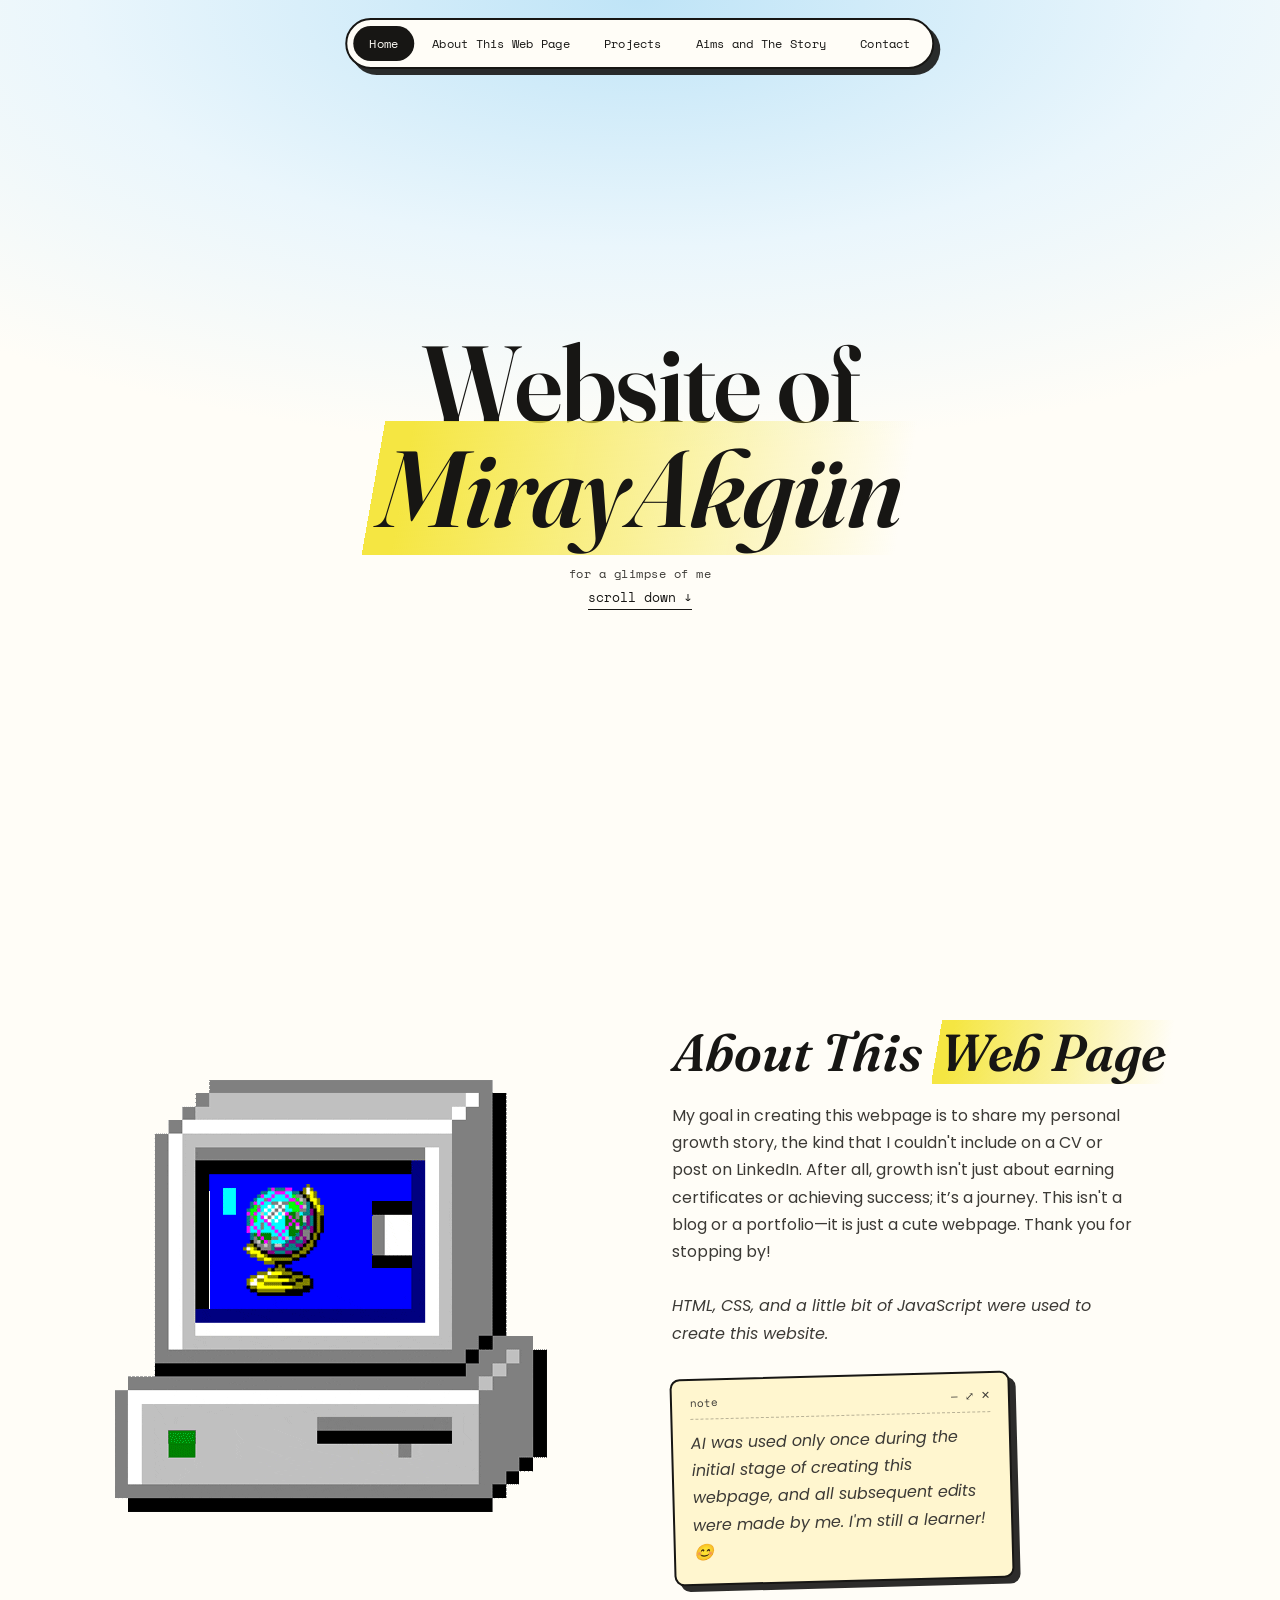
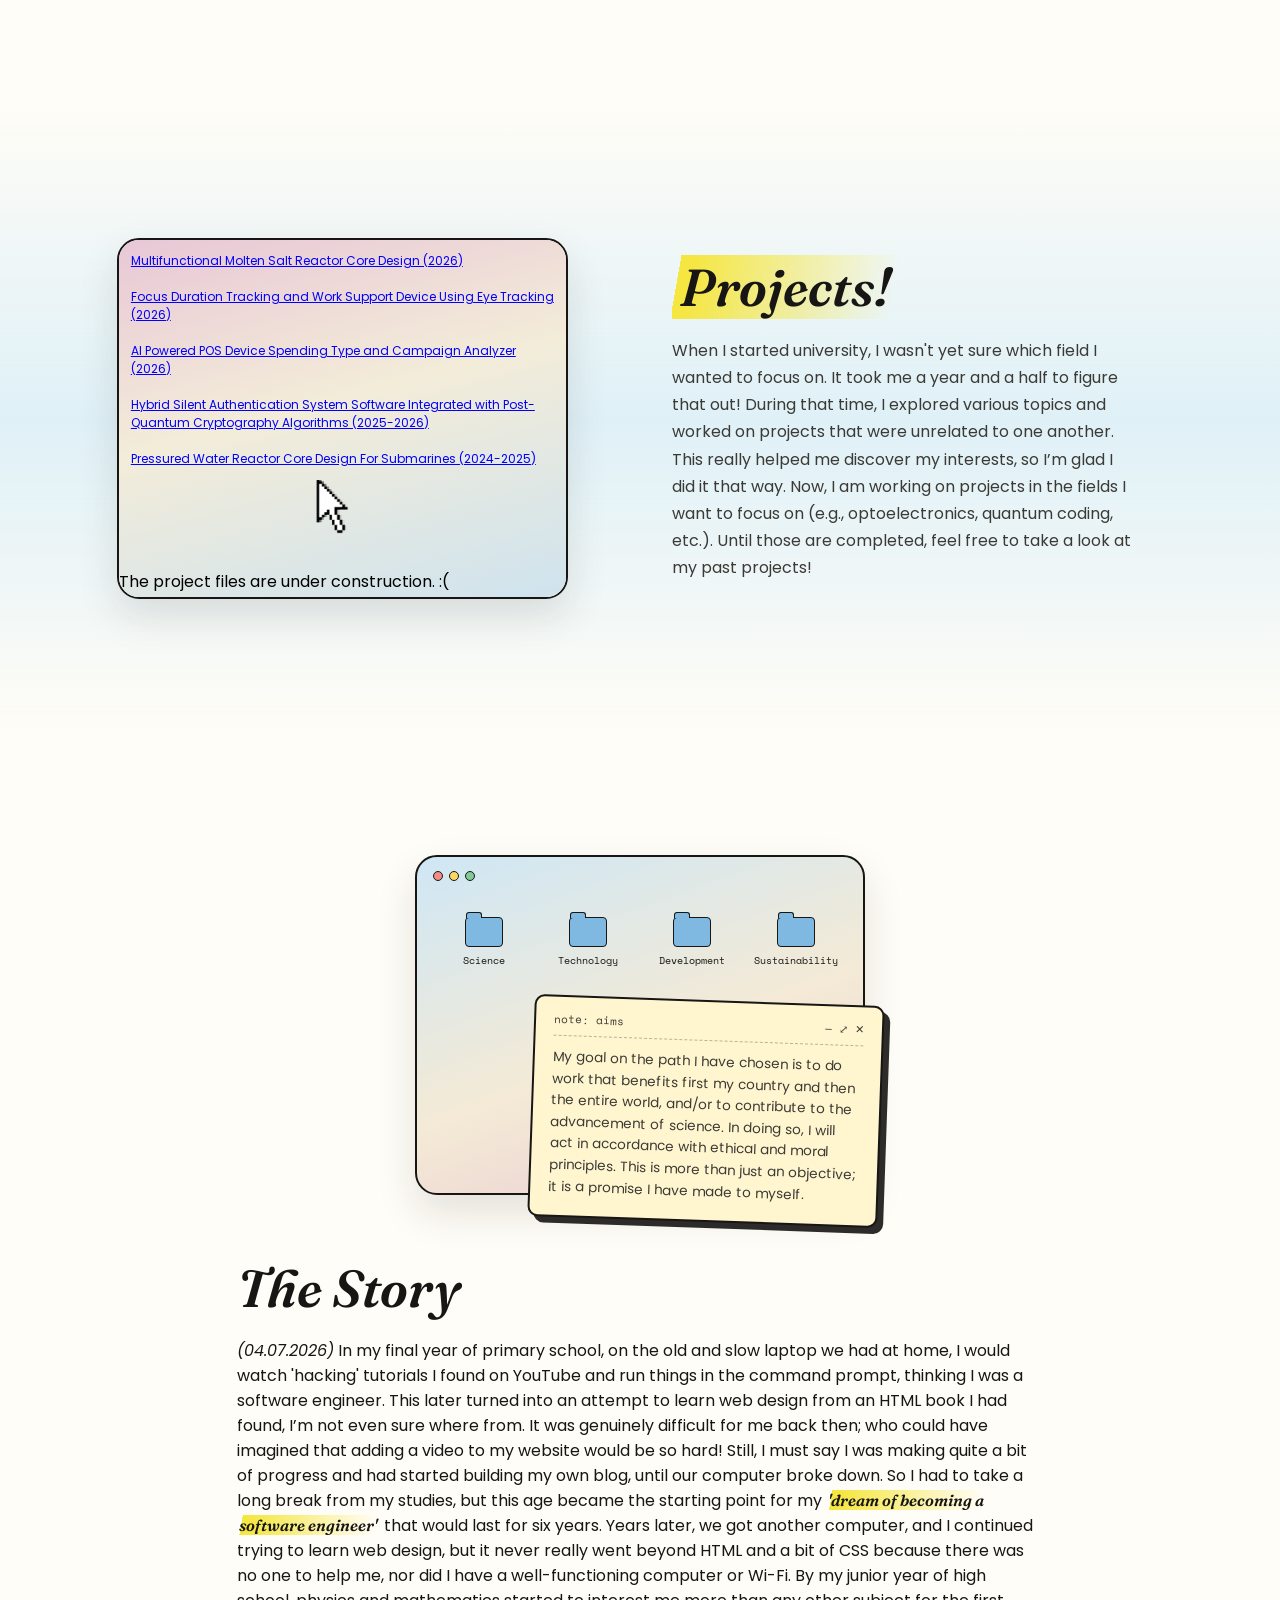
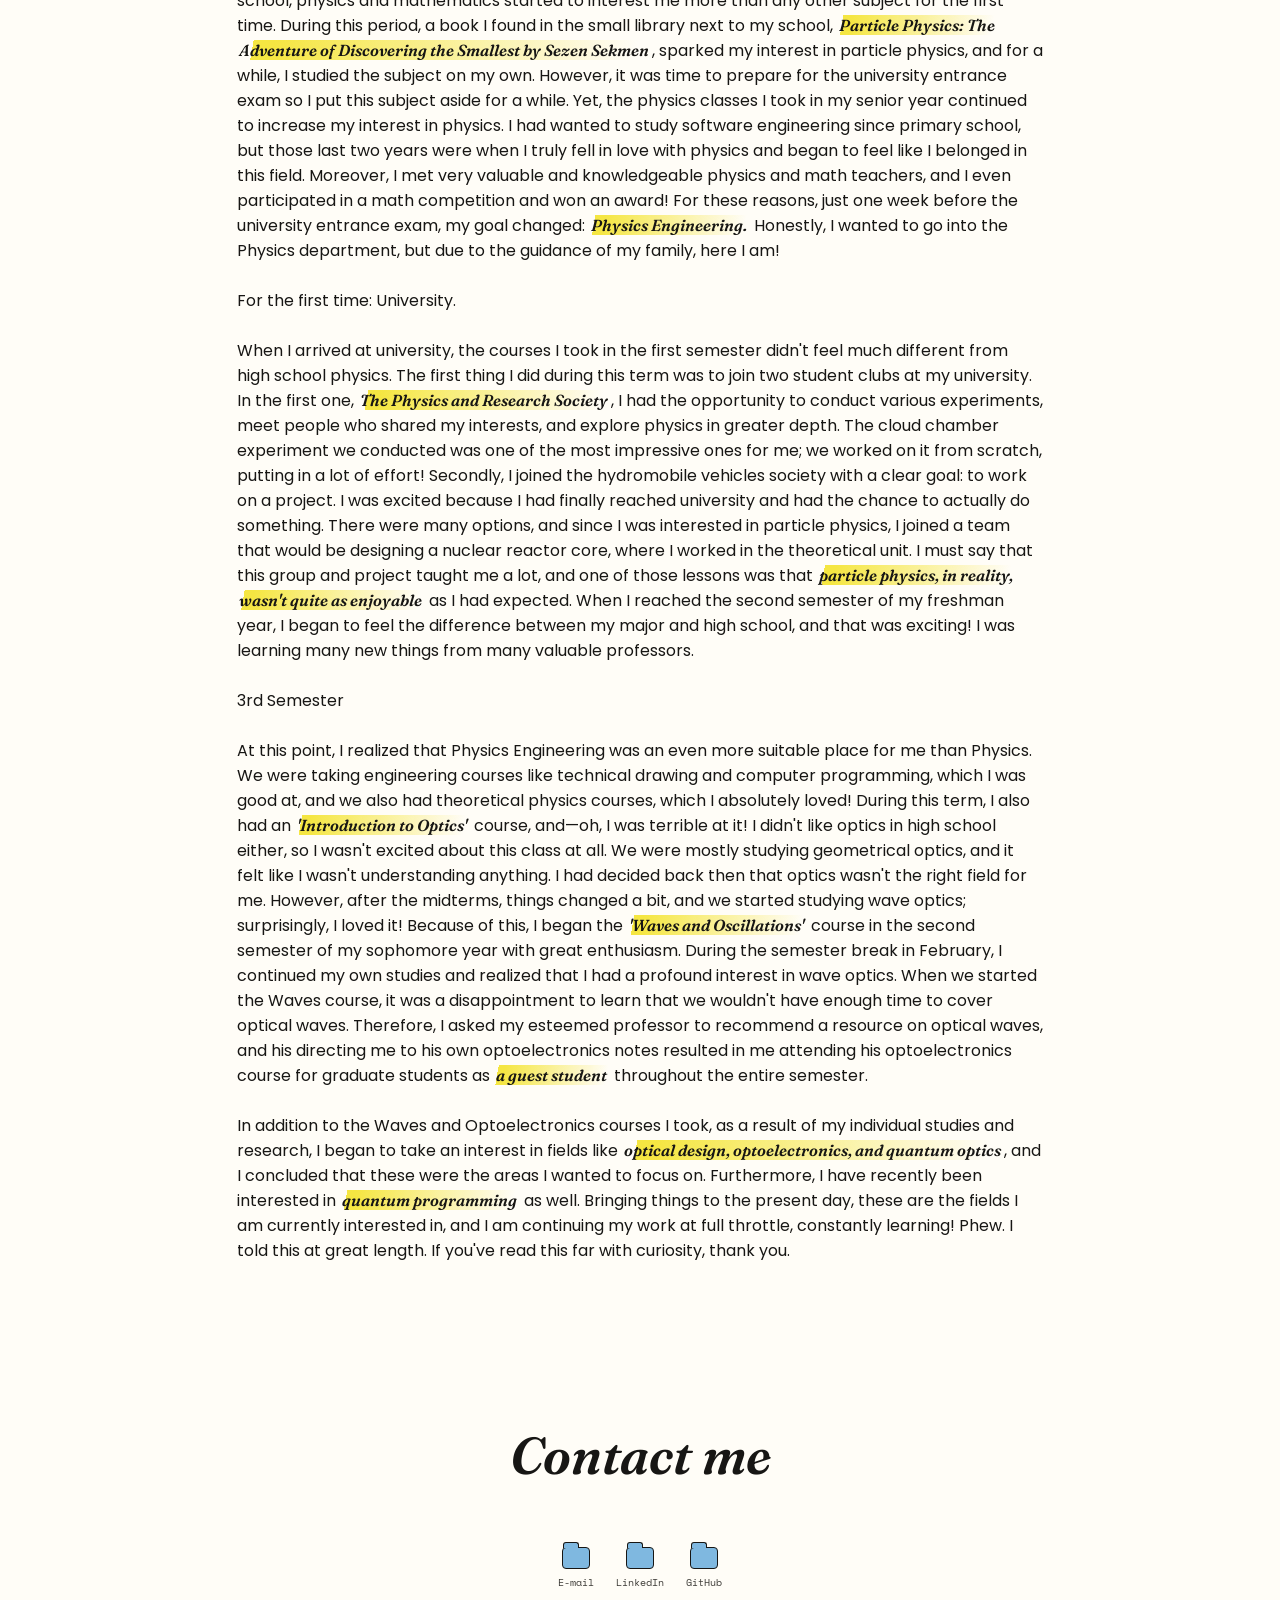
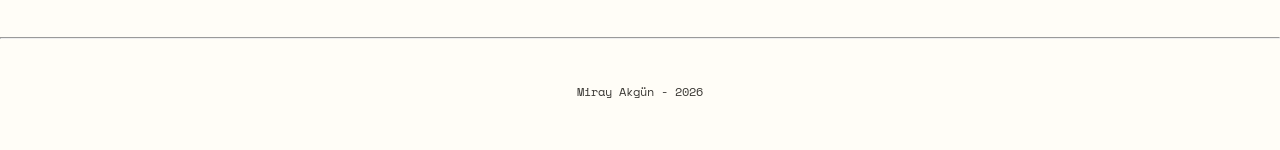
<file: index.html>
<!DOCTYPE html>
<html lang="tr">

<head>
  <meta charset="UTF-8">
  <meta name="viewport" content="width=device-width, initial-scale=1.0">
  <title>Miray's Web Page</title>
  <link rel="preconnect" href="https://fonts.googleapis.com">
  <link rel="preconnect" href="https://fonts.gstatic.com" crossorigin>
  <link
    href="https://fonts.googleapis.com/css2?family=Fraunces:ital,opsz,wght@0,9..144,500;0,9..144,600;1,9..144,600;1,9..144,700&family=Poppins:wght@400;500;600;700&family=Space+Mono:wght@400;700&display=swap"
    rel="stylesheet">
  <link rel="stylesheet" href="style.css">
</head>

<body>
  <!-- cursor sparkle canvas (decorative, respects reduced motion) -->
  <div class="sky-bg" aria-hidden="true"></div>

  <!-- NAV -->
  <nav class="pillnav" id="pillnav">
    <div class="pillnav-inner">
      <a href="#home" class="pill active">Home</a>
      <a href="#damage" class="pill">About This Web Page</a>
      <a href="#aura" class="pill">Projects</a>
      <a href="#formula" class="pill">Aims and The Story</a>
      <a href="#serve" class="pill">Contact</a>
    </div>
  </nav>

  <button class="menu-toggle" id="menuToggle" aria-label="menüyü aç" aria-expanded="false">
    <span></span><span></span><span></span>
  </button>

  <main>

    <!-- HERO -->
    <section id="home" class="hero">
      <div class="hero-photos" aria-hidden="true">
        <!--Temporarily Empty-->
      </div>

      <div class="hero-copy">
        <h1 class="hero-title">
          Website of<br>
          <span class="marker-yellow italic">MirayAkgün</span>
        </h1>
        <p class="hero-sub">for a glimpse of me</p>
        <a href="#damage" class="scroll-cta">scroll down ↓</a>
      </div>
    </section>

    <!-- SECTION 1 — ASSESS THE DAMAGE -->
    <section id="damage" class="section shelf-section">
      <div class="section-inner two-col">
        <div class="shelf-visual" aria-hidden="true">
          <!--Temporarily Empty-->
          <a href="https://tr.pinterest.com/pin/106538347431498354/"><img src="pc.gif" alt="Açıklama Yazısı"></a>
        </div>

        <div class="text-block">
          <h2>About This <span class="marker-yellow italic">Web Page</span></h2>
          <p>My goal in creating this webpage is to share my personal growth story, the kind that I couldn't include on
            a CV or post on LinkedIn. After all, growth isn't just about earning certificates or achieving success; it’s
            a journey. This isn't a blog or a portfolio—it is just a cute webpage. Thank you for stopping by!
            <br><br><i>HTML, CSS, and a little bit of JavaScript were used to create this website.</i>
          </p>

          <div class="sticky-note">
            <div class="sticky-header">
              <span class="sticky-title">note</span>
              <span class="sticky-controls">— ⤢ ✕</span>
            </div>
            <p class="sticky-body"><em>AI was used only once during the initial stage of creating this webpage, and all
                subsequent edits were made by me. I'm still a learner! &#128522;</em></p>
          </div>
        </div>
      </div>
    </section>

    <!-- SECTION 2 — CLEANSE THE AURA -->
    <section id="aura" class="section aura-section">
      <div class="section-inner two-col reverse">
        <div class="text-block">
          <h2><span class="marker-yellow italic">Projects!</span></h2>
          <p>When I started university, I wasn't yet sure which field I wanted to focus on. It took me a year and a half
            to figure that out!
            During that time, I explored various topics and worked on projects that were unrelated to one another. This
            really helped me discover
            my interests, so I’m glad I did it that way. Now, I am working on projects in the fields I want to focus on
            (e.g., optoelectronics,
            quantum coding, etc.). Until those are completed, feel free to take a look at my past projects!</p>
        </div>

        <figure class="feature-photo">
          <div class="feature-fill">
            <p class="project_links">
              <a href="#">Multifunctional Molten Salt Reactor Core Design (2026)</a><br><br>
              <a href="#">Focus Duration Tracking and Work Support Device Using Eye Tracking (2026)</a><br><br>
              <a href="#">AI Powered POS Device Spending Type and Campaign Analyzer (2026)</a><br><br>
              <a href="#">Hybrid Silent Authentication System Software Integrated with Post-Quantum Cryptography
                Algorithms (2025-2026)</a><br><br>
              <a href="#">Pressured Water Reactor Core Design For Submarines (2024-2025)</a>
            </p>
            <center><a href="https://tr.pinterest.com/pin/594615957096546419/"><img src="cursor.gif"
                  style="width: 20%"></a></center>
                  <div style="color:black";>The project files are under construction. :(</div>
          </div>
        </figure>
      </div>
    </section>

    <!-- SECTION 3 — FIND YOUR FORMULA -->
    <section id="formula" class="section">
      <figure class="desktop-mock" aria-hidden="true" id="formula">
        <div class="desktop-topbar">
          <span class="dot red"></span><span class="dot yellow"></span><span class="dot green"></span>
        </div>
        <div class="desktop-icons">
          <div class="d-icon">
            <div class="d-folder"></div><span>Science</span>
          </div>
          <div class="d-icon">
            <div class="d-folder"></div><span>Technology</span>
          </div>
          <div class="d-icon">
            <div class="d-folder"></div><span>Development</span>
          </div>
          <div class="d-icon">
            <div class="d-folder"></div><span>Sustainability</span>
          </div>
        </div>
        <div class="sticky-note float-note">
          <div class="sticky-header">
            <span class="sticky-title">note: aims</span>
            <span class="sticky-controls">— ⤢ ✕</span>
          </div>
          <p class="sticky-body">My goal on the path I have chosen is to do work that benefits first my country and then
            the entire world, and/or to contribute to the advancement of science. In doing so, I will act in accordance
            with ethical and moral principles. This is more than just an objective; it is a promise I have made to
            myself.</p>
        </div>
      </figure><br>
      <div class="text-blockA">
          <p class="tag-line">
            <h2>The Story</h2>
          <i>(04.07.2026)</i> In my final year of primary school, on the old and slow laptop we had at home, I would
          watch 'hacking' tutorials I found on YouTube and run things in the command prompt,
          thinking I was a software engineer. This later turned into an attempt to learn web design from an HTML book I
          had found, I’m not even sure where from. It was genuinely difficult for me back then; who could have imagined
          that adding a video to my website would be so hard! Still, I must say I was making quite a bit of progress and
          had started building my own blog, until our computer broke down. So I had to take a long break from my
          studies,
          but this age became the starting point for my <span class="marker-yellow italic">'dream of becoming a software
            engineer'</span> that would last for six years. Years later, we got another computer, and I continued trying
          to
          learn web design, but it never really went beyond HTML and a bit of CSS because there was no one to help me,
          nor did I have a well-functioning computer or Wi-Fi. By my junior year of high school, physics and mathematics
          started to interest me more than any other subject for the first time. During this period, a book I found in
          the small library next to my school, <span class="marker-yellow italic">Particle Physics: The Adventure of
            Discovering the Smallest by Sezen Sekmen</span>,
          sparked my interest in particle physics, and for a while, I studied the subject on my own. However, it was
          time to prepare for the university entrance exam so I put this subject aside for a while. Yet, the physics
          classes I
          took in my senior year continued to increase my interest in physics. I had wanted to study software
          engineering since primary school, but those last two years
          were when I truly fell in love with physics and began to feel like I belonged in this field. Moreover, I met
          very valuable and knowledgeable physics and math teachers, and I even participated in a math competition and
          won
          an award! For these reasons, just one week before the university entrance exam, my goal changed: <span
            class="marker-yellow italic">Physics Engineering.</span> Honestly, I wanted to go into the Physics
          department, but due to the guidance
          of my family, here I am!<br><br>

          For the first time: University.<br><br>

          When I arrived at university, the courses I took in the first semester didn't feel much different from high
          school physics. The first thing I did during this term was to join two student clubs at my university. In the
          first one,
          <span class="marker-yellow italic">The Physics and Research Society</span>, I had the opportunity to conduct
          various experiments, meet people who shared my interests, and explore physics in greater depth. The cloud
          chamber experiment we conducted was one of the most impressive ones for me;
          we worked on it from scratch, putting in a lot of effort! Secondly, I joined the hydromobile vehicles society
          with a clear goal: to work on a project. I was excited because I had finally reached university and had the
          chance to
          actually do something. There were many options, and since I was interested in particle physics, I joined a
          team that would be designing a nuclear reactor core, where I worked in the theoretical unit. I must say that
          this group and
          project taught me a lot, and one of those lessons was that <span class="marker-yellow italic">particle
            physics, in reality, wasn't quite as enjoyable</span> as I had expected. When I reached the second semester
          of my freshman year, I began to feel the difference between my
          major and high school, and that was exciting! I was learning many new things from many valuable professors.

          <br><br>3rd Semester<br><br>

          At this point, I realized that Physics Engineering was an even more suitable place for me than Physics. We
          were taking engineering courses like technical drawing and computer programming, which I was good at, and we
          also had theoretical physics courses,
          which I absolutely loved! During this term, I also had an <span class="marker-yellow italic">'Introduction to
            Optics'</span> course, and—oh, I was terrible at it! I didn't like optics in high school either, so I wasn't
          excited about this class at all. We were mostly studying geometrical optics,
          and it felt like I wasn't understanding anything. I had decided back then that optics wasn't the right field
          for me. However, after the midterms, things changed a bit, and we started studying wave optics; surprisingly,
          I loved it! Because of this, I began
          the <span class="marker-yellow italic">'Waves and Oscillations'</span> course in the second semester of my
          sophomore year with great enthusiasm. During the semester break in February, I continued my own studies and
          realized that I had a profound interest in wave optics. When we started the Waves
          course, it was a disappointment to learn that we wouldn't have enough time to cover optical waves. Therefore,
          I asked my esteemed professor to recommend a resource on optical waves, and his directing me to his own
          optoelectronics notes resulted in me attending
          his optoelectronics course for graduate students as <span class="marker-yellow italic">a guest student</span>
          throughout the entire semester.

          <br><br>In addition to the Waves and Optoelectronics courses I took, as a result of my individual studies and
          research, I began to take an interest in fields like <span class="marker-yellow italic">optical design,
            optoelectronics, and quantum optics</span>, and I concluded that these were the areas
          I wanted to focus on. Furthermore, I have recently been interested in <span
            class="marker-yellow italic">quantum programming</span> as well. Bringing things to the present day, these
          are the fields I am currently interested in, and I am continuing my work at full throttle, constantly
          learning! Phew.
          I told this at great length. If you've read this far with curiosity, thank you.
          </p>

      </div>
    </section>


    <!-- SECTION 4 — PRACTICE THE SERVE -->
    <section id="serve" class="section serve-section">

      <div class="serve-copy">
        <center>
          <h2>Contact me</h2>
        </center>
        <div class="social-icons">
          <a href="email.html" class="d-icon" aria-label="instagram">
            <div class="d-folder small"></div><span>E-mail</span>
          </a>
          <a href="https://www.linkedin.com/in/mirayakg%C3%BCn/" class="d-icon" aria-label="behance">
            <div class="d-folder small"></div><span>LinkedIn</span>
          </a>
          <a href="https://github.com/mirayakgnn-lab" class="d-icon" aria-label="linkedin">
            <div class="d-folder small"></div><span>GitHub</span>
          </a>
        </div>
      </div>
    </section>
  </main>
  <hr>
  <footer class="site-footer">
    <p>Miray Akgün - <span id="year"></span></p>
  </footer>

  <script src="script.js"></script>
</body>

</html>
</file>
<file: style.css>
:root {
  --sky-top: #bfe4f7;
  --sky-bot: #eaf6fc;
  --cream: #fffdf7;
  --ink: #171614;
  --ink-soft: #3c3a36;
  --yellow: #f5e642;
  --yellow-deep: #eddb2a;
  --pink: #f0a8c4;
  --pink-deep: #e784ab;
  --sticky: #fff6cf;
  --line: #171614;

  --font-display: 'Fraunces', serif;
  --font-body: 'Poppins', sans-serif;
  --font-mono: 'Space Mono', monospace;

  --radius-lg: 22px;
  --radius-md: 14px;
  --shadow-hard: 6px 6px 0 rgba(23, 22, 20, 0.9);
  --shadow-soft: 0 18px 40px rgba(23, 22, 20, 0.12);
}

*,
*::before,
*::after {
  box-sizing: border-box;
}

html {
  scroll-behavior: smooth;
}

body {
  margin: 0;
  font-family: var(--font-body);
  color: var(--ink);
  background: var(--cream);
  overflow-x: hidden;
  -webkit-font-smoothing: antialiased;
}

@media (prefers-reduced-motion: reduce) {
  html {
    scroll-behavior: auto;
  }

  * {
    animation-duration: 0.001ms !important;
    transition-duration: 0.001ms !important;
  }
}

img,
svg {
  max-width: 100%;
  display: block;
}

a {
  color: inherit;
  text-decoration: none;
}

ul,
ol {
  list-style: none;
  margin: 0;
  padding: 0;
}

h1,
h2,
h3,
p {
  margin: 0;
}

/* ============================================
   BACKGROUND SKY
   ============================================ */
.sky-bg {
  position: fixed;
  inset: 0;
  z-index: -1;
  background:
    radial-gradient(ellipse 80% 50% at 50% 0%, var(--sky-top) 0%, var(--sky-bot) 55%, var(--cream) 100%);
}

/* MARKER TEXT */
.marker-yellow {
  background: linear-gradient(100deg, transparent 0%, transparent 4%, var(--yellow) 4%, var(--yellow) 9%, transparent 96%);
  padding: 0.0em 0.15em;
  box-decoration-break: clone;
  -webkit-box-decoration-break: clone;
  display: inline;
}

.italic {
  font-style: italic;
  font-family: var(--font-display);
  font-weight: 600;
}

/* ============================================
   NAV
   ============================================ */
.pillnav {
  position: fixed;
  top: 18px;
  left: 50%;
  transform: translateX(-50%);
  z-index: 100;
  background: var(--cream);
  border: 2px solid var(--line);
  border-radius: 999px;
  box-shadow: var(--shadow-hard);
  padding: 6px;
}

.pillnav-inner {
  display: flex;
  gap: 2px;
}

.pill {
  font-family: var(--font-mono);
  font-size: 12px;
  letter-spacing: 0.02em;
  padding: 9px 16px;
  border-radius: 999px;
  white-space: nowrap;
  transition: background 0.2s ease, color 0.2s ease;
}

.pill:hover {
  background: rgba(23, 22, 20, 0.06);
}

.pill.active {
  background: var(--ink);
  color: var(--cream);
}

.menu-toggle {
  display: none;
  position: fixed;
  top: 18px;
  right: 18px;
  z-index: 110;
  width: 44px;
  height: 44px;
  background: var(--cream);
  border: 2px solid var(--line);
  border-radius: 12px;
  box-shadow: var(--shadow-hard);
  flex-direction: column;
  align-items: center;
  justify-content: center;
  gap: 5px;
  cursor: pointer;
}

.menu-toggle span {
  width: 20px;
  height: 2px;
  background: var(--ink);
  border-radius: 2px;
  transition: transform .25s ease, opacity .25s ease;
}

.menu-toggle.open span:nth-child(1) {
  transform: translateY(7px) rotate(45deg);
}

.menu-toggle.open span:nth-child(2) {
  opacity: 0;
}

.menu-toggle.open span:nth-child(3) {
  transform: translateY(-7px) rotate(-45deg);
}

/* ============================================
   HERO
   ============================================ */
.hero {
  min-height: 100svh;
  display: flex;
  flex-direction: column;
  align-items: center;
  justify-content: center;
  text-align: center;
  padding: 120px 24px 80px;
  position: relative;
}

.hero-photos {
  position: relative;
  width: 100%;
  max-width: 900px;
  height: 0;
}


.polaroid .ph-inner {
  width: 100%;
  aspect-ratio: 4/5;
  border-radius: 2px;
}

/*background:linear-gradient(150deg,#d9c9f0,#a9c9e6)
background:linear-gradient(150deg,#f6d6a8,#e6a9b8)
linear-gradient(150deg,#b8e0c6,#8fc7d9) */



.polaroid figcaption {
  font-family: var(--font-mono);
  font-size: 9px;
  color: var(--ink-soft);
  text-align: center;
  margin-top: 8px;
}




.hero-title {
  font-family: var(--font-display);
  font-weight: 600;
  font-size: clamp(48px, 11vw, 108px);
  line-height: 0.98;
  letter-spacing: -0.01em;
}

.hero-sub {
  font-family: var(--font-mono);
  font-size: 12px;
  text-transform: lowercase;
  letter-spacing: 0.04em;
  color: var(--ink-soft);
  margin-bottom: 1px;
  margin-top: 22px;
  line-height: 1.6;
}

.scroll-cta {
  margin-top: 36px;
  font-family: var(--font-mono);
  font-size: 13px;
  border-bottom: 1.5px solid var(--ink);
  padding-bottom: 2px;
}

/* ============================================
   SHARED SECTION LAYOUT
   ============================================ */
.section {
  padding: 120px 6vw;
  position: relative;
}

.section-inner {
  max-width: 1180px;
  margin: 0 auto;
}

.two-col {
  display: grid;
  grid-template-columns: 1fr 1fr;
  gap: 64px;
  align-items: center;
}

.two-col.reverse {
  direction: rtl;
}

.two-col.reverse>* {
  direction: ltr;
}

h2 {
  font-family: var(--font-display);
  font-weight: 600;
  font-style: italic;
  font-size: clamp(32px, 4.5vw, 52px);
  margin-bottom: 18px;
}

.text-block p {
  font-size: 16px;
  line-height: 1.7;
  color: var(--ink-soft);
  max-width: 46ch;
}


/* ============================================
   STICKY NOTE — recurring motif
   ============================================ */
.sticky-note {
  margin-top: 28px;
  background: var(--sticky);
  border: 2px solid var(--line);
  border-radius: 10px;
  box-shadow: var(--shadow-hard);
  padding: 14px 18px 18px;
  max-width: 340px;
  transform: rotate(-1.5deg);
}

.sticky-header {
  display: flex;
  justify-content: space-between;
  align-items: center;
  font-family: var(--font-mono);
  font-size: 11px;
  color: var(--ink-soft);
  border-bottom: 1px dashed rgba(23, 22, 20, 0.3);
  padding-bottom: 8px;
  margin-bottom: 10px;
}

.sticky-note h3 {
  font-family: var(--font-display);
  font-style: italic;
  font-size: 20px;
  margin-bottom: 8px;
}

.sticky-body {
  font-size: 13.5px;
  line-height: 1.6;
  color: var(--ink-soft);
  max-width: none;
}

/* ============================================
   SECTION 1 — SHELVES
   ============================================ */
.shelf-visual {
  display: flex;
  flex-direction: column;
  gap: 26px;
}



.icon-box.tall {
  height: 88px;
}

.icon-box.small {
  width: 44px;
  height: 44px;
  font-size: 18px;
}

/* ============================================
   SECTION 2 — AURA / CLOSET
   ============================================ */
.aura-section {
  background: linear-gradient(180deg, transparent, rgba(191, 228, 247, 0.5), transparent);
}




.feature-photo {
  /*Proje Kutusu*/
  position: relative;
  border-radius: var(--radius-lg);
  overflow: hidden;
  border: 2px solid var(--line);
  box-shadow: var(--shadow-soft);
  aspect-ratio: 5/4;
  color: blue;
}

.feature-fill {
  width: 100%;
  height: 100%;
  background: linear-gradient(165deg, #e8c7d6, #f3ecd9 45%, #cfe3ee);
}


/* ============================================
   SECTION 3 — FORMULA / DESKTOP MOCK
   ============================================ */
.desktop-mock {
  position: relative;
  background: linear-gradient(160deg, #cfe7f5, #f4ead6 55%, #e8c9d3);
  border: 2px solid var(--line);
  border-radius: var(--radius-lg);
  box-shadow: var(--shadow-soft);
  padding: 40px 24px 90px;
  min-height: 340px;
  margin: 0 30%;
  margin-bottom: 2%;
}

.desktop-topbar {
  position: absolute;
  top: 14px;
  left: 16px;
  display: flex;
  gap: 6px;
}

.dot {
  width: 10px;
  height: 10px;
  border-radius: 50%;
  border: 1.5px solid var(--line);
}

.dot.red {
  background: #f28b82;
}

.dot.yellow {
  background: #fdd663;
}

.dot.green {
  background: #81c995;
}

.desktop-icons {
  display: grid;
  grid-template-columns: repeat(4, 1fr);
  gap: 18px;
  margin-top: 20px;
}

.d-icon {
  display: flex;
  flex-direction: column;
  align-items: center;
  gap: 6px;
}

.d-folder {
  width: 38px;
  height: 30px;
  background: #7fb8e0;
  border: 1.5px solid var(--line);
  border-radius: 4px;
  position: relative;
}

.d-folder::before {
  content: '';
  position: absolute;
  top: -6px;
  left: 0;
  width: 16px;
  height: 6px;
  background: #7fb8e0;
  border: 1.5px solid var(--line);
  border-bottom: none;
  border-radius: 3px 3px 0 0;
}

.d-folder.small {
  width: 28px;
  height: 22px;
}

.d-icon span {
  font-family: var(--font-mono);
  font-size: 9.5px;
  color: var(--ink);
}

.float-note {
  position: absolute;
  bottom: -30px;
  right: -18px;
  max-width: 350px;
  transform: rotate(2deg);
}

.center-text {
  text-align: left;
}

.tag-line {
  font-family: var(--font-body);
  font-size: 13px;
  color: var(--ink-soft);
  margin-bottom: 14px;
}


.formula-list li {
  font-size: 17px;
  color: var(--ink-soft);
  line-height: 1.5;
}

.formula-list .marker-yellow {
  font-family: var(--font-display);
  font-style: italic;
  font-weight: 600;
  color: var(--ink);
}

.text-blockA {
  padding: 0 10em;
}

/* ============================================
   SECTION 4 — SERVE
   ============================================ */
.serve-section {
  padding: 0px 50px;
  min-height: 20vh;
  align-items: stretch;
}



.serve-copy {
  display: flex;
  flex-direction: column;
  justify-content: center;
  padding: 40px 6vw;
}

.serve-copy h2 {
  margin-bottom: 16px;
}

.serve-copy p {
  font-size: 16px;
  line-height: 1.7;
  color: var(--ink-soft);
  max-width: 44ch;
}



.btn-primary:hover {
  transform: translate(-2px, -2px);
}


.btn-ghost:hover {
  background: rgba(23, 22, 20, 0.06);
}

.social-icons {
  display: flex;
  justify-content: center;
  gap: 22px;
  margin-top: 44px;
}

.social-icons .d-icon span {
  color: var(--ink-soft);
}

/* ============================================
   FOOTER
   ============================================ */
.site-footer {
  text-align: center;
  padding: 36px 20px 50px;
  font-family: var(--font-mono);
  font-size: 12px;
  color: var(--ink-soft);
}

/* ============================================
   RESPONSIVE
   ============================================ */
@media (max-width: 980px) {
  .two-col {
    grid-template-columns: 1fr;
    gap: 48px;
  }

  .two-col.reverse {
    direction: ltr;
  }


  .float-note {
    position: static;
    transform: rotate(-1deg);
    margin-top: 20px;
  }

  .center-text {
    text-align: left;
  }
}

@media (max-width: 640px) {
  .pillnav {
    top: 0;
    left: 0;
    right: 0;
    transform: none;
    width: 100%;
    border: none;
    border-bottom: 2px solid var(--line);
    border-radius: 0;
    box-shadow: none;
    max-height: 0;
    overflow: hidden;
    transition: max-height .3s ease;
  }

  .pillnav.open {
    max-height: 260px;
    padding: 10px;
  }

  .pillnav-inner {
    flex-direction: column;
    gap: 4px;
  }

  .pill {
    text-align: center;
    padding: 12px;
  }

  .menu-toggle {
    display: flex;
  }

  .hero {
    padding: 110px 20px 60px;
  }

  .hero-photos {
    display: none;
  }

  .hero-title {
    font-size: clamp(40px, 15vw, 64px);
  }

  .section {
    padding: 80px 6vw;
  }

  .desktop-mock {
    padding: 32px 18px 130px;
  }

  .desktop-icons {
    grid-template-columns: repeat(2, 1fr);
  }

  .float-note {
    max-width: 100%;
  }


  .serve-copy {
    padding: 60px 6vw;
  }
}

/* THEN ADDED */
.project_links {
  font-size: 12px;
  padding: 1em;
  text-decoration: underline;
}
</file>
